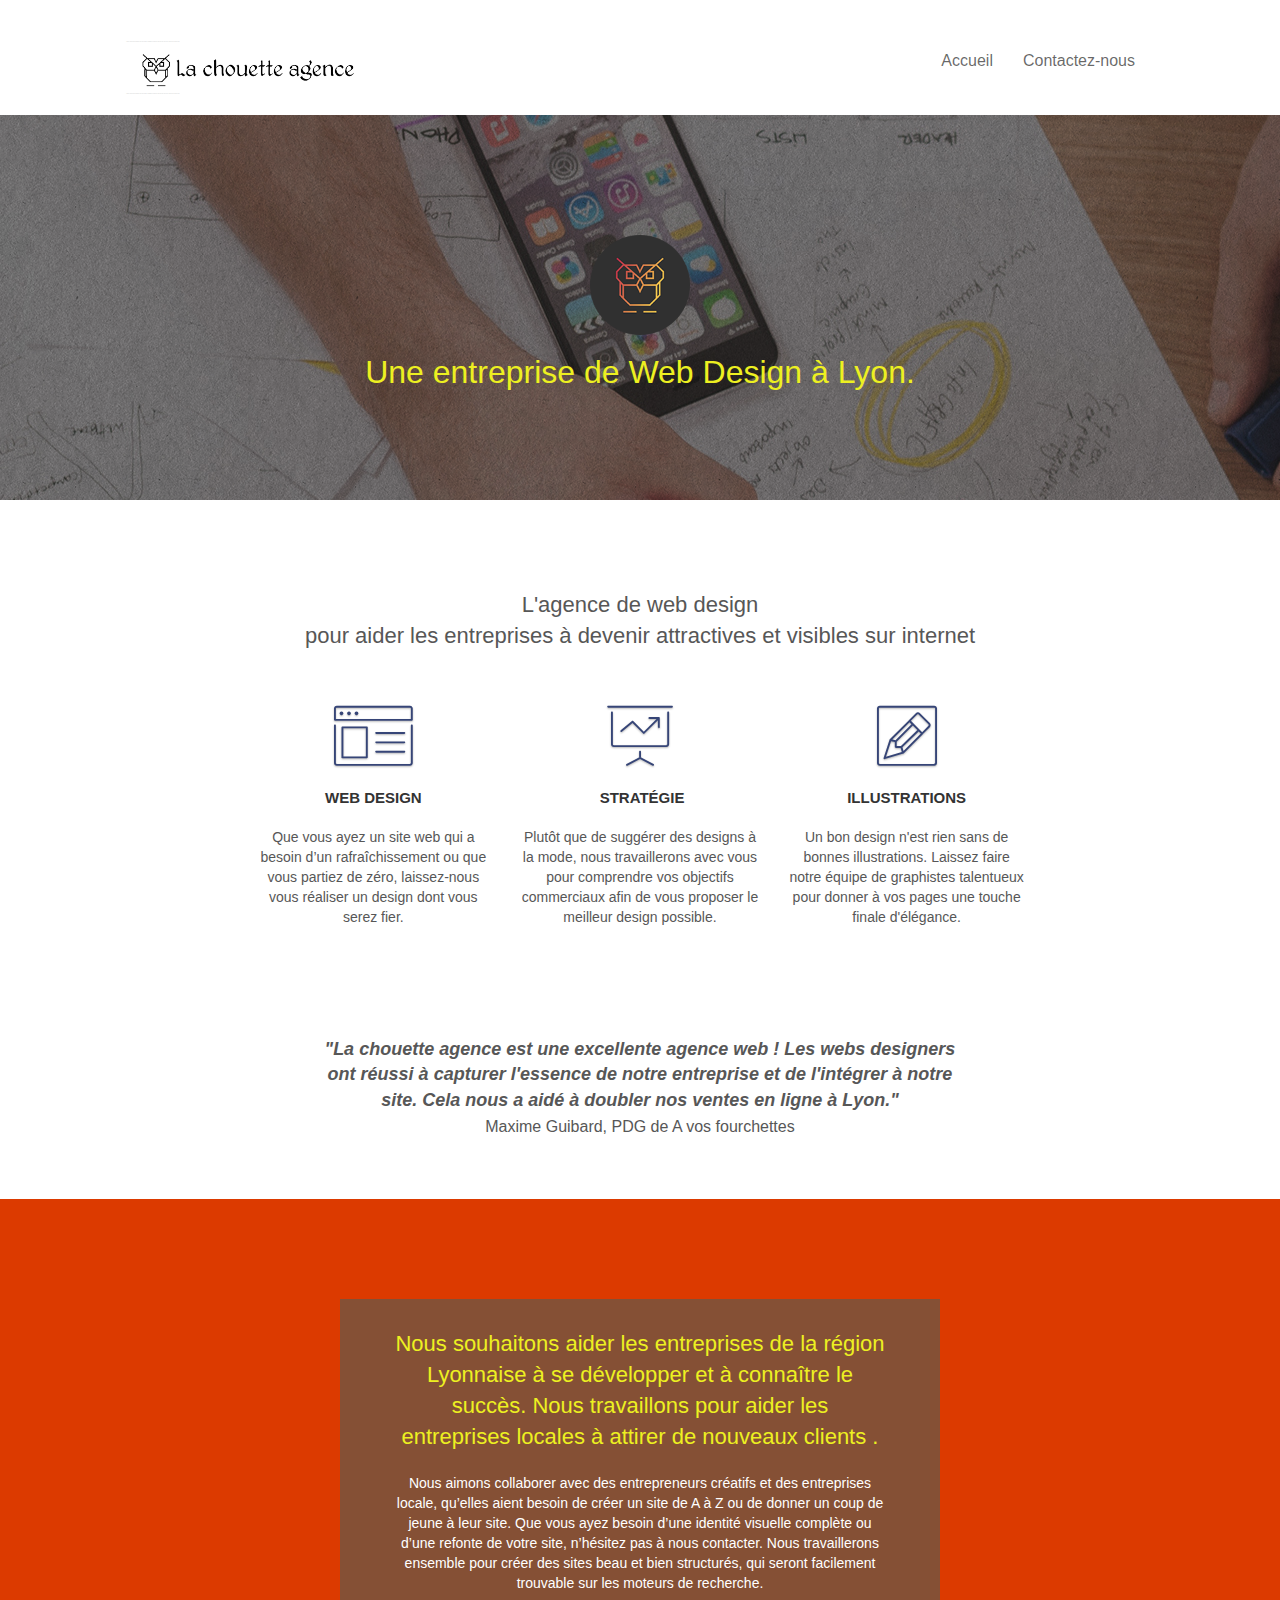
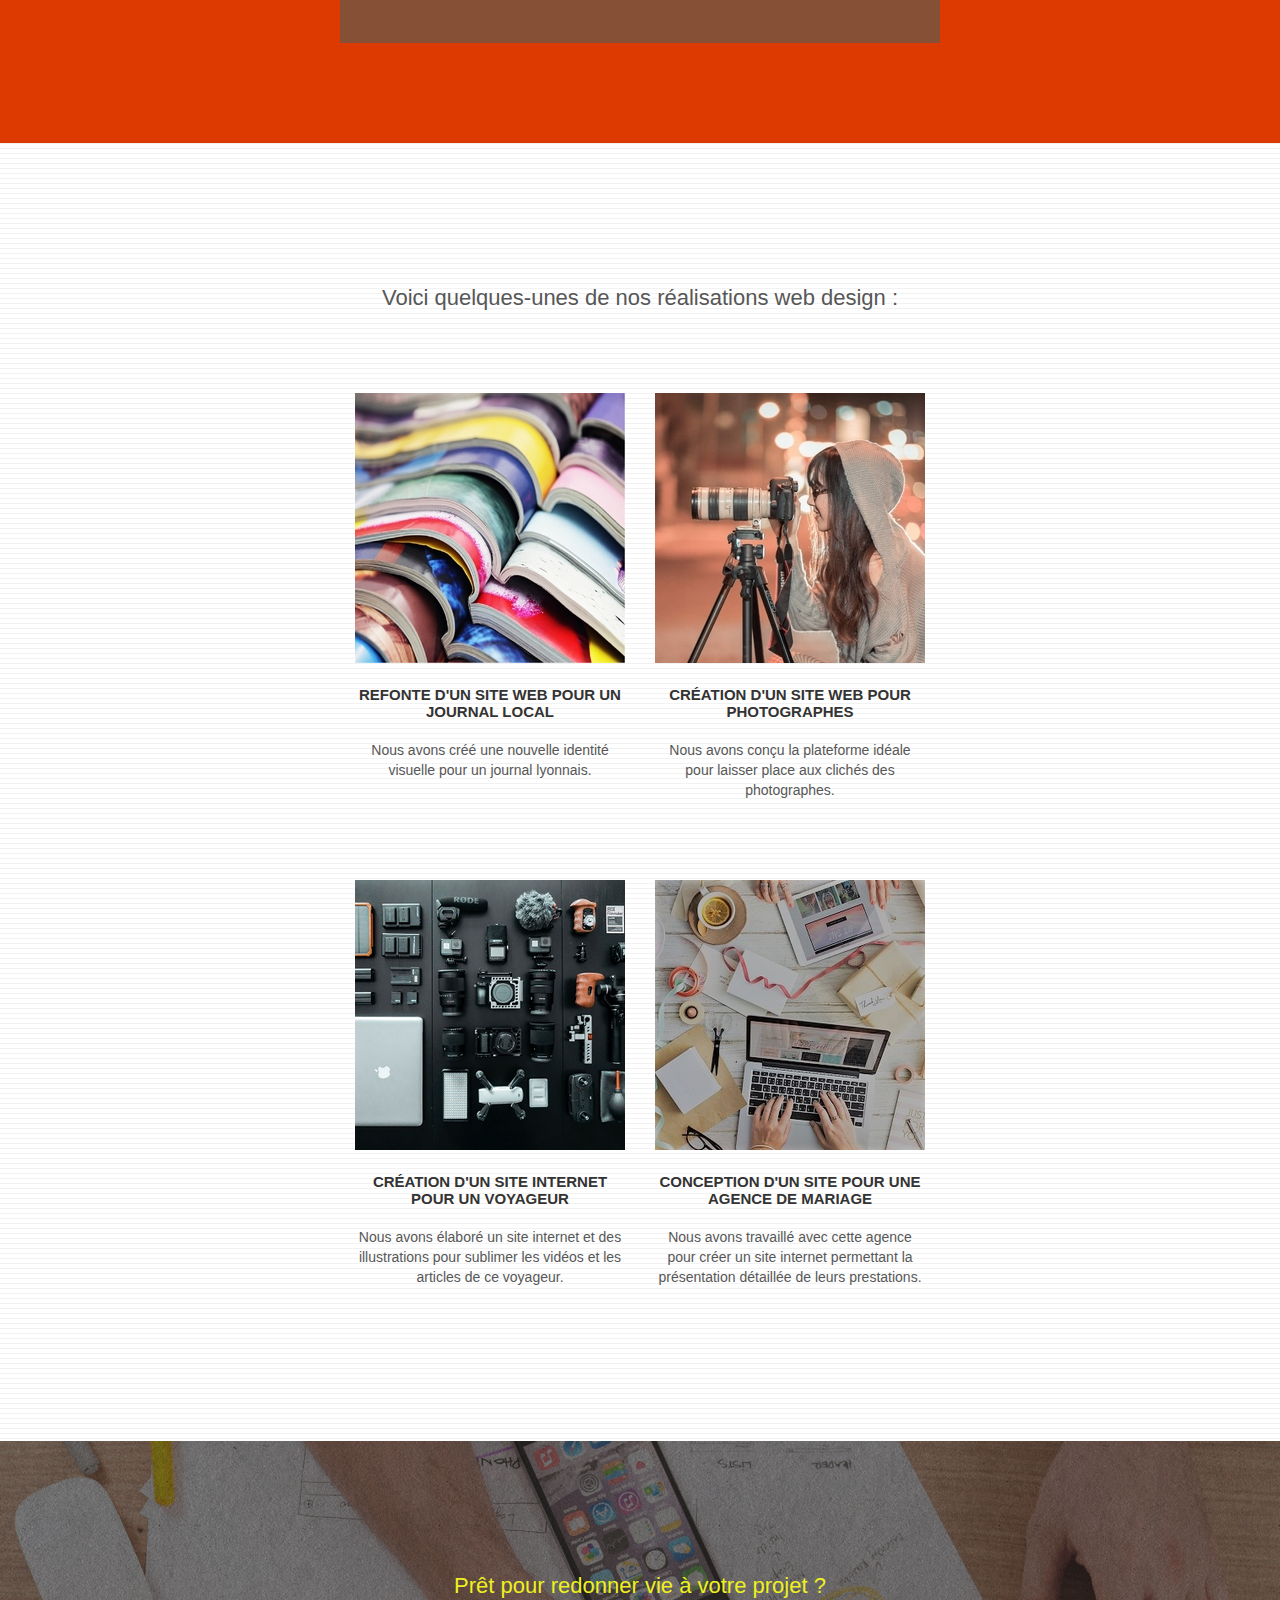
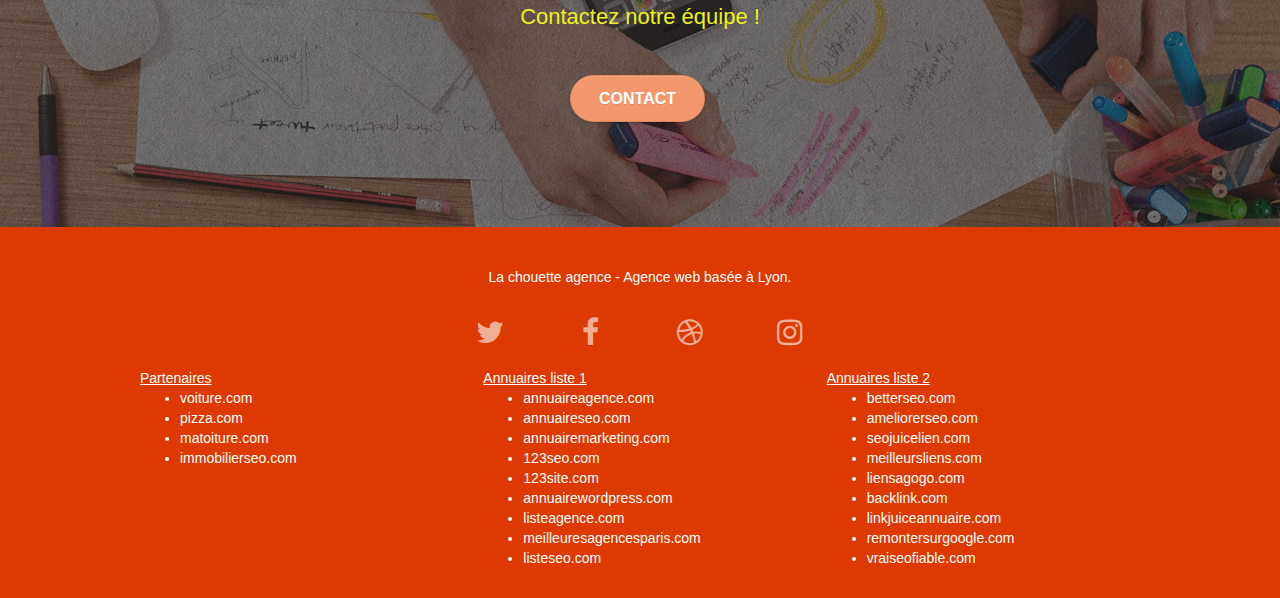
<file: index.html>
<!doctype html>
<html lang="Default">
<head>
    <meta charset="utf-8">
    <meta name="keywords" content="seo, google, site web, site internet, agence design paris, agence design, agence design,agence design,agence design,agence design,agence design,agence design,agence design,agence design">
    <meta name="description" content="">
    <meta name="viewport" content="width=device-width, initial-scale=1.0, viewport-fit=cover">
    <link rel="shortcut icon" type="image/png" href="favicon.jpg">
    
	<link rel="stylesheet" type="text/css" href="./css/bootstrap.css">
	<link rel="stylesheet" type="text/css" href="style.css">
	<link rel="stylesheet" type="text/css" href="./css/font-awesome.css">
	<link rel="stylesheet" type="text/css" href="./css/et-line.css">

    <title>La Chouette Agence - Entreprise Web Design à Lyon </title>

	<meta name="google-site-verification" content="A-fqt4ncC5DJOkE9yRgu0hnitX60gFPUo06zKiLdRI0" />

	<!-- Global site tag (gtag.js) - Google Analytics -->
	<script async src="https://www.googletagmanager.com/gtag/js?id=G-KERZJ0LRE8"></script>
	<script>
  	window.dataLayer = window.dataLayer || [];
  	function gtag(){dataLayer.push(arguments);}
  	gtag('js', new Date());

  	gtag('config', 'G-KERZJ0LRE8');
	</script>

    
<!-- Analytics -->
 
<!-- Analytics END -->
<script src="./js/jquery-2.1.0.js" defer></script>
<script src="./js/bootstrap.js" defer></script>
<script src="./js/blocs.js" defer></script>
<script src="./js/jquery.touchSwipe.js" defer></script>
<script src="./js/gmaps.js" defer></script>
</head>
<body>
<!-- Principal conteneur -->
<div class="page-container">
    
<!-- bloc-0 -->
<div class="bloc bgc-white l-bloc " id="bloc-0">
	<div class="container bloc-sm">

		<nav class="navbar row">
			<div class="navbar-header">
				<div class="keywords" style="color:#cccccc;font-size:1px;">Agence web à paris, stratégie web, web design, illustrations, design de site web, site web, web, internet, site internet, site</div>
				<a class="navbar-brand" href="index.html"><img src="img/la-chouette-agence.png" alt="Logo d'une chouette avec le titre la Chouette Agence" height="40" /></a>
				<div class="keywords" style="color:#cccccc;font-size:1px;">Agence web à paris, stratégie web, web design, illustrations, design de site web, site web, web, internet, site internet, site</div>
				<button id="nav-toggle" type="button" class="ui-navbar-toggle navbar-toggle" data-toggle="collapse" data-target=".navbar-1">
					<span class="sr-only">Toggle navigation</span><span class="icon-bar"></span><span class="icon-bar"></span><span class="icon-bar"></span>
				</button>
			</div>
			<div class="collapse navbar-collapse navbar-1 special-dropdown-nav">
				<ul class="site-navigation nav navbar-nav">
					<li>
						<a href="index.html">Accueil</a>
					</li>
					<li>
					</li>
					<li>
						<a href="page2.html">Contactez-nous</a>
					</li>
				</ul>
			</div>
		</nav>
	</div>
</div>
<!-- bloc-0 END -->

<!-- bloc-1-presentation -->
<div class="bloc bgc-dark-slate-blue bg-banniere d-bloc bg-t-edge bloc-bg-texture texture-paper b-parallax" id="bloc-1-hero">
	<div class="container bloc-lg">
		<div class="row tight-width-whitespace">
			<div class="col-sm-12">
				<img src="img/logo.png" class="center-block image-resize-mode" width="100" alt="Logo d'une chouette" />
				<h1 class="text-center hero-bloc-text tc-white ">
					Une entreprise de Web Design à Lyon.
				</h1>
			</div>
		</div>
	</div>
</div>
<!-- bloc-1-presentation END -->

<!-- bloc-2-services -->
<div class="bloc bgc-white l-bloc" id="bloc-2-services">
	<div class="container bloc-md">
		<div class="row">
			<h2 class="col-sm-12 text-center">
				L'agence de web design <br>
				pour aider les entreprises à devenir attractives et visibles sur internet
			</h2>
		</div>
		<div class="row voffset-lg med-width-whitespace">
			<div class="col-sm-4">
				<div class="text-center">
					<span class="et-icon-browser sm-shadow icon-dark-slate-blue icons icon-lg"></span>
				</div>
				<h3 class="mg-md text-center">
					Web design
				</h3>
				<p class="text-center ">
					Que vous ayez un site web qui a besoin d&rsquo;un rafraîchissement ou que vous partiez de zéro, laissez-nous vous réaliser un design dont vous serez fier.
				</p>
			</div>
			<div class="col-sm-4">
				<div class="text-center">
					<span class="et-icon-presentation sm-shadow icon-dark-slate-blue icons icon-lg"></span>
				</div>
				<h3 class="mg-md text-center">
					&nbsp;Stratégie
				</h3>
				<p class="text-center ">
					Plutôt que de suggérer des designs à la mode, nous travaillerons avec vous pour comprendre vos objectifs commerciaux afin de vous proposer le meilleur design possible.<br>
				</p>
			</div>
			<div class="col-sm-4">
				<div class="text-center">
					<span class="et-icon-edit sm-shadow icon-dark-slate-blue icons icon-lg"></span>
				</div>
				<h3 class="mg-md text-center">
					Illustrations
				</h3>
				<p class="text-center ">
					Un bon design n'est rien sans de bonnes illustrations. Laissez faire notre équipe de graphistes talentueux pour donner à vos pages une touche finale d'élégance.
				</p>
			</div>
		</div>
		<div class="row voffset-lg voffset">
			<div class="col-xs-12 col-md-8 col-md-offset-2 text-center">
				<p id="description">"La chouette agence est une excellente agence web !
				Les webs designers ont réussi à capturer l'essence
				de notre entreprise et de l'intégrer à notre site.
				Cela nous a aidé à doubler nos ventes en ligne à Lyon."<br>
				<span>Maxime Guibard, PDG de A vos fourchettes</span></p>

			</div>
		</div>
	</div>
</div>
<!-- bloc-2-services END -->

<!-- bloc-3-what-i-do -->
<div class="bloc tc-white bgc-atomic-tangerine bg-presentation d-bloc bloc-bg-texture texture-paper b-parallax" id="bloc-3-what-i-do">
	<div class="container bloc-lg">
		<div class="row tight-width-whitespace black-background">
			<div class="col-sm-12">
				<h2 class="mg-md text-center tc-white">
					Nous souhaitons aider les entreprises de la région Lyonnaise à se développer et à connaître le succès. Nous travaillons pour aider les entreprises locales à attirer de nouveaux clients .<br>
				</h2>
				<p class="text-center white">
					Nous aimons collaborer avec des entrepreneurs créatifs et des entreprises locale, qu’elles aient besoin de créer un site de A à Z ou de donner un coup de jeune à leur site. Que vous ayez besoin d’une identité visuelle complète ou d’une refonte de votre site, n’hésitez pas à nous contacter. Nous travaillerons ensemble pour créer des sites beau et bien structurés, qui seront facilement trouvable sur les moteurs de recherche.
				</p>
			</div>
		</div>
	</div>
</div>
<!-- bloc-3-what-i-do END -->

<!-- bloc-4-portfolio -->
<div class="bloc bgc-white bg-lines-h2-bg bg-repeat l-bloc" id="bloc-4-portfolio">
	<div class="container bloc-lg">
		<div class="row">
			<div class="col-sm-12 text-center" id="réalisation">
				<h2>Voici quelques-unes de nos réalisations web design : </h2>
			</div>
		</div>
		<div class="row tight-width-whitespace portfolio-row">
			<div class="col-sm-6">
				<a href="#" data-lightbox="img/1.2.jpg" data-gallery-id="gallery-1" data-caption="Refonte d'un site web pour un journal local" data-frame="snapshot-lb"><img src="img/1.2.jpg" alt="Des magazines ouverts empilés les uns sur les autres" class="img-responsive portfolio-thumb" /></a>
				<h3 class="mg-md text-center">
					Refonte d'un site web pour un journal local
				</h3>
				<p class="text-center">
					Nous avons créé une nouvelle identité visuelle pour un journal lyonnais.
				</p>
			</div>
			<div class="col-sm-6">
				<a href="#" data-lightbox="img/2.2.jpg" data-gallery-id="gallery-1" data-caption="Création d'un site web pour photographes" data-frame="snapshot-lb"><img src="img/2.2.jpg" class="img-responsive portfolio-thumb" alt="Une personne qui prends une photo" /></a>
				<h3 class="mg-md text-center">
					Création d'un site web pour photographes
				</h3>
				<p class="text-center">
					Nous avons conçu la plateforme idéale pour laisser place aux clichés des photographes.
				</p>
			</div>
		</div>
		<div class="row tight-width-whitespace portfolio-row">
			<div class="col-sm-6">
				<a href="#" data-lightbox="img/3.2.jpg" data-gallery-id="gallery-1" data-caption="Création d'un site internet pour un voyageur" data-frame="snapshot-lb"><img src="img/3.2.jpg" class="img-responsive portfolio-thumb" alt="Table vu du dessus avec plusieurs appareils électroniquues"/></a>
				<h3 class="mg-md text-center">
					Création d'un site internet pour un voyageur
				</h3>
				<p class="text-center">
					Nous avons élaboré un site internet et des illustrations pour sublimer les vidéos et les articles de ce voyageur.
				</p>
			</div>
			<div class="col-sm-6">
				<a href="#" data-lightbox="img/4.2.jpg" data-gallery-id="gallery-1" data-caption="Conception d'un site pour une agence de mariage" data-frame="snapshot-lb"><img src="img/4.2.jpg" class="img-responsive portfolio-thumb" alt="Bureau avec du matériel pour travailler à la création d'un marriage" /></a>
				<h3 class="mg-md text-center">
					Conception d'un site pour une agence de mariage
				</h3>
				<p class="text-center">
					Nous avons travaillé avec cette agence pour créer un site internet permettant la présentation détaillée de leurs prestations.
				</p>
			</div>
		</div>
	</div>
</div>
<!-- bloc-4-portfolio END -->

<!-- bloc-5-cta -->
<div class="bloc bgc-dark-slate-blue bg-banniere d-bloc bloc-bg-texture texture-paper" id="bloc-5-cta">
	<div class="container bloc-lg">
		<div class="row">
			<h2 class="mg-md text-center tc-white">
				Prêt pour redonner vie à votre projet ?<br>Contactez notre équipe !
			</h2>
			<div class="col-sm-12 text-center">
				<a href="page2.html" class="btn btn-atomic-tangerine btn-clean btn-rd btn-lg cta-hero">Contact</a>
			</div>
		</div>
	</div>
</div>
<!-- bloc-5-cta END -->

<!-- Footer - bloc-8 -->
<div class="bloc bgc-atomic-tangerine d-bloc" id="bloc-8">
	<div class="container bloc-sm">
		<div class="row">
			<div class="col-sm-12">
				<p class="text-center white">
					La chouette agence - Agence web basée à Lyon.<br>
				</p>
				<div class="row row-no-gutters social">
					<div class="col-sm-3">
						<div class="text-center">
							<a class="social" href="index.html"><span class="fa fa-twitter icon-md"></span></a>
						</div>
					</div>
					<div class="col-sm-3">
						<div class="text-center">
							<a class="social" href="index.html"><span class="fa fa-facebook icon-md"></span></a>
						</div>
					</div>
					<div class="col-sm-3">
						<div class="text-center">
							<a class="social" href="index.html"><span class="fa fa-dribbble icon-md"></span></a>
						</div>
					</div>
					<div class="col-sm-3">
						<div class="text-center">
							<a class="social" href="index.html"><span class="fa fa-instagram icon-md"></span></a>
						</div>
					</div>
				</div>
				<div class="row">
					<div class="col-sm-4">
						<span class="souligner">Partenaires</span>
							<ul>
								<li><a href="voiture.com">voiture.com</a></li>
								<li><a href="pizza.com">pizza.com</a></li>
								<li><a href="matoiture.com">matoiture.com</a></li>
								<li><a href="immobilierseo.com">immobilierseo.com</a></li>
							</ul>		
					</div>
					<div class="col-sm-4">
						<span class="souligner">Annuaires liste 1 </span>
						<ul>
							<li><a href="annuaireagence.com">annuaireagence.com</a></li>
							<li><a href="annuaireseo.com">annuaireseo.com</a></li>
							<li><a href="annuairemarketing.com">annuairemarketing.com</a></li>
							<li><a href="123seoture.com">123seo.com</a></li>
							<li><a href="123site.com">123site.com</a></li>
							<li><a href="annuairewordpress.com">annuairewordpress.com</a></li>
							<li><a href="listeagence.com">listeagence.com</a></li>
							<li><a href="meilleuresagencesparis.com">meilleuresagencesparis.com</a></li>
							<li><a href="listeseo.com">listeseo.com</a></li>
						</ul>
					</div>
					<div class="col-sm-4">
						<span class="souligner">Annuaires liste 2 </span>
						<ul>
							<li><a href="betterseo.com">betterseo.com</a></li>
							<li><a href="ameliorerseo.com">ameliorerseo.com</a></li>
							<li><a href="seojuicelien.com">seojuicelien.com</a></li>
							<li><a href="meilleursliens.com">meilleursliens.com</a></li>
							<li><a href="liensagogo.com">liensagogo.com</a></li>
							<li><a href="backlink.com">backlink.com</a></li>
							<li><a href="linkjuiceannuaire.com">linkjuiceannuaire.com</a></li>
							<li><a href="remontersurgoogle.com">remontersurgoogle.com</a></li>
							<li><a href="vraiseofiable.com">vraiseofiable.com</a></li>
						</ul>
					</div>
				</div>
			</div>
		</div>
	</div>
</div>
<!-- Footer - bloc-8 END -->

</div>
<!-- Principal conteneur END -->
    

</body>

</html>
</file>
<file: style.css>
body {
    margin: 0;
    padding: 0;
    background: #FFF;
    overflow-x: hidden;
    -webkit-font-smoothing: antialiased;
    -moz-osx-font-smoothing: grayscale;
}

a,
button {
    transition: all .3s ease-in-out;
    outline: none!important;
}

a:hover {
    text-decoration: none;
    cursor: pointer;
}

#page-loading-blocs-notifaction {
    position: fixed;
    top: 0;
    bottom: 0;
    width: 100%;
    z-index: 100000;
    background: #FFFFFF url("img/pageload-spinner.gif") no-repeat center center;
}

.bloc {
    width: 100%;
    clear: both;
    background: 50% 50% no-repeat;
    padding: 0 50px;
    -webkit-background-size: cover;
    -moz-background-size: cover;
    -o-background-size: cover;
    background-size: cover;
    position: relative;
}

.bloc .container {
    padding-left: 0;
    padding-right: 0;
}

#bloc-5-cta {
    z-index: 1000;
}

.bloc-lg {
    padding: 100px 50px;
}

.bloc-md {
    padding: 50px;
}

.bloc-sm {
    padding: 20px 50px;
}

.bg-center,
.bg-l-edge,
.bg-r-edge,
.bg-t-edge,
.bg-b-edge,
.bg-tl-edge,
.bg-bl-edge,
.bg-tr-edge,
.bg-br-edge,
.bg-repeat {
    -webkit-background-size: auto!important;
    -moz-background-size: auto!important;
    -o-background-size: auto!important;
    background-size: auto!important;
}

.bg-repeat {
    background: repeat;
}

.bg-t-edge {
    background: top no-repeat;
}

.bloc-bg-texture::before {
    content: "";
    background-size: 2px 2px;
    position: absolute;
    top: 0;
    bottom: 0;
    left: 0;
    right: 0;
}

.texture-paper::before {
    background: url("img/texture-paper.png");
    background-size: 280px 280px;
    z-index: -100;
}

.b-parallax {
    background-attachment: fixed;
}

.d-bloc {
    color: rgba(255, 255, 255);
}

.d-bloc button:hover {
    color: rgba(255, 255, 255, .9);
}

.d-bloc .icon-round,
.d-bloc .icon-square,
.d-bloc .icon-rounded,
.d-bloc .icon-semi-rounded-a,
.d-bloc .icon-semi-rounded-b {
    border-color: rgba(255, 255, 255, .9);
}

.d-bloc .divider-h span {
    border-color: rgba(255, 255, 255, .2);
}

.d-bloc .a-btn,
.d-bloc .navbar a,
.d-bloc .navbar-brand,
.d-bloc a .icon-sm,
.d-bloc a .icon-md,
.d-bloc a .icon-lg,
.d-bloc a .icon-xl,
.d-bloc h1 a,
.d-bloc h2 a,
.d-bloc h3 a,
.d-bloc h4 a,
.d-bloc h5 a,
.d-bloc h6 a,
.d-bloc p a {
    color: rgba(255, 255, 255, .6);
}

.d-bloc .a-btn:hover,
.d-bloc .navbar a:hover,
.d-bloc .navbar-brand:hover,
.d-bloc a:hover .icon-sm,
.d-bloc a:hover .icon-md,
.d-bloc a:hover .icon-lg,
.d-bloc a:hover .icon-xl,
.d-bloc h1 a:hover,
.d-bloc h2 a:hover,
.d-bloc h3 a:hover,
.d-bloc h4 a:hover,
.d-bloc h5 a:hover,
.d-bloc h6 a:hover,
.d-bloc p a:hover {
    color: rgba(255, 255, 255, 1);
}

.d-bloc .navbar-toggle .icon-bar {
    background: rgba(255, 255, 255, 1);
}

.d-bloc .btn-wire,
.d-bloc .btn-wire:hover {
    color: rgba(255, 255, 255, 1);
    border-color: rgba(255, 255, 255, 1);
}

.d-bloc .panel {
    color: rgba(0, 0, 0, .5);
}

.d-bloc .panel button:hover {
    color: rgba(0, 0, 0, .7);
}

.d-bloc .panel icon {
    border-color: rgba(0, 0, 0, .7);
}

.d-bloc .panel .divider-h span {
    border-color: rgba(0, 0, 0, .1);
}

.d-bloc .panel .a-btn {
    color: rgba(0, 0, 0, .6);
}

.d-bloc .panel .a-btn:hover {
    color: rgba(0, 0, 0, 1);
}

.d-bloc .panel .btn-wire,
.d-bloc .panel .btn-wire:hover {
    color: rgba(0, 0, 0, .7);
    border-color: rgba(0, 0, 0, .3);
}

.d-bloc .panel,
.l-bloc {
    color: rgba(0, 0, 0, .5);
}

.d-bloc .panel button:hover,
.l-bloc button:hover {
    color: rgba(0, 0, 0, .7);
}

.l-bloc .icon-round,
.l-bloc .icon-square,
.l-bloc .icon-rounded,
.l-bloc .icon-semi-rounded-a,
.l-bloc .icon-semi-rounded-b {
    border-color: rgba(0, 0, 0, .7);
}

.d-bloc .panel .divider-h span,
.l-bloc .divider-h span {
    border-color: rgba(0, 0, 0, .1);
}

.d-bloc .panel .a-btn,
.l-bloc .a-btn,
.l-bloc .navbar a,
.l-bloc .navbar-brand,
.l-bloc a .icon-sm,
.l-bloc a .icon-md,
.l-bloc a .icon-lg,
.l-bloc a .icon-xl,
.l-bloc h1 a,
.l-bloc h2 a,
.l-bloc h3 a,
.l-bloc h4 a,
.l-bloc h5 a,
.l-bloc h6 a,
.l-bloc p a {
    color: rgba(0, 0, 0, .6);
}

.d-bloc .panel .a-btn:hover,
.l-bloc .a-btn:hover,
.l-bloc .navbar a:hover,
.l-bloc .navbar-brand:hover,
.l-bloc a:hover .icon-sm,
.l-bloc a:hover .icon-md,
.l-bloc a:hover .icon-lg,
.l-bloc a:hover .icon-xl,
.l-bloc h1 a:hover,
.l-bloc h2 a:hover,
.l-bloc h3 a:hover,
.l-bloc h4 a:hover,
.l-bloc h5 a:hover,
.l-bloc h6 a:hover,
.l-bloc p a:hover {
    color: rgba(0, 0, 0, 1);
}

.l-bloc .navbar-toggle .icon-bar {
    color: rgba(0, 0, 0, .6);
}

.d-bloc .panel .btn-wire,
.d-bloc .panel .btn-wire:hover,
.l-bloc .btn-wire,
.l-bloc .btn-wire:hover {
    color: rgba(0, 0, 0, .7);
    border-color: rgba(0, 0, 0, .3);
}

.voffset {
    margin-top: 30px;
}

.voffset-lg {
    margin-top: 80px;
}

.row-no-gutters {
    margin-right: 0;
    margin-left: 0;
}

.row.row-no-gutters > [class^="col-"],
.row.row-no-gutters > [class*=" col-"] {
    padding-right: 0;
    padding-left: 0;
}

#bloc-1-hero h1 {
    font-size: 32px;
}

.navbar {
    margin-bottom: 0;
    z-index: 1;
}

.navbar-brand {
    height: auto;
    padding: 3px 15px;
    font-size: 25px;
    font-weight: normal;
    font-weight: 600;
    line-height: 44px;
}

.navbar-brand img {
    max-height: 200px;
    margin: 0 5px 0 0;
    display: inline;
}

.navbar-brand img[src$=svg] {
    min-width: 100px;
}

.nav-center .navbar-brand img {
    margin: 0;
}

.navbar .nav {
    padding-top: 2px;
    margin-right: -16px;
    float: right;
    z-index: 1;
}

.nav > li {
    float: left;
    margin-top: 4px;
    font-size: 16px;
}

.navbar-nav .open .dropdown-menu > li > a {
    text-align: inherit;
}

.nav > li a:hover,
.nav > li a:focus {
    background: transparent;
}

.navbar-toggle {
    margin: 10px 10px 0 0;
    border: 0px;
}

.navbar-toggle:hover {
    background: transparent!important;
}

.navbar-toggle .icon-bar {
    background-color: rgba(0, 0, 0, .5);
    width: 26px;
}

.nav-invert .navbar .nav {
    float: left;
}

.nav-invert .navbar-header,
.nav-invert .navbar-brand {
    float: right;
    position: relative;
    z-index: 2;
}

@media (min-width: 768px) {
    .site-navigation {
        position: absolute;
        top: 50%;
        right: 20px;
        transform: translate(0, -50%);
        -webkit-transform: translateY(-50%);
    }
    .nav > li .dropdown-menu a,
    .nav > li .dropdown-menu a:hover {
        color: #484848;
    }
    .nav-invert .site-navigation {
        left: 0;
        right: 0;
    }
    .nav-center {
        text-align: center;
    }
    .nav-center .navbar-header {
        width: 100%;
    }
    .nav-center .navbar-header,
    .nav-center .navbar-brand,
    .nav-center .nav > li {
        float: none;
        display: inline-block;
    }
    .nav-center .site-navigation {
        position: relative;
        width: 100%;
        right: 0;
        margin-right: 0px;
        margin-top: 20px;
    }
    .nav-center.mini-nav .navbar-toggle {
        float: none;
        margin: 10px auto 0;
    }
}

.nav > li > .dropdown a {
    background: none!important;
    display: block;
    padding: 14px 15px;
}

nav .caret {
    margin: 0 5px;
}

.dropdown-menu .dropdown-menu {
    top: -8px;
    left: 100%;
}

.dropdown-menu .dropmenu-flow-right {
    top: 100%;
    left: 0;
    margin-left: -1px;
    border-top-left-radius: 0;
    border-top-right-radius: 0;
}

.dropdown-menu .dropdown span {
    border: 4px solid black;
    border-top-color: transparent;
    border-right-color: transparent;
    border-bottom-color: transparent;
    margin: 6px -5px 0 0!important;
    float: right;
}

.mg-md {
    margin-top: 10px;
    margin-bottom: 20px;
}

.mg-lg {
    margin-top: 10px;
    margin-bottom: 40px;
}

.btn {
    margin: 0 5px 5px 0;
}

.btn.pull-right {
    margin: 0 0 5px 5px;
}

.btn-d,
.btn-d:hover,
.btn-d:focus {
    color: #FFF;
    background: rgba(0, 0, 0, .3);
}

button {
    outline: none!important;
}

.btn-rd {
    border-radius: 40px;
}

.btn-clean {
    border: 1px solid rgba(0, 0, 0, .08);
    border-bottom-color: rgba(0, 0, 0, .1);
    text-shadow: 0 1px 0 rgba(0, 0, 1, .1);
    box-shadow: 0 1px 3px rgba(0, 0, 1, .25), inset 0 1px 0 0 rgba(255, 255, 255, .15);
}

.icon-md {
    font-size: 30px!important;
}

.icon-lg {
    font-size: 60px!important;
}

.sm-shadow {
    text-shadow: 0 1px 2px rgba(0, 0, 0, .3);
}

.panel-sq,
.panel-sq .panel-heading,
.panel-sq .panel-footer {
    border-radius: 0;
}

.panel-rd {
    border-radius: 30px;
}

.panel-rd .panel-heading {
    border-radius: 29px 29px 0 0;
}

.panel-rd .panel-footer {
    border-radius: 0 0 29px 29px;
}

.form-control {
    border-color: rgba(0, 0, 0, .1);
    box-shadow: none;
}

.scrollToTop {
    width: 40px;
    height: 40px;
    position: fixed;
    bottom: 20px;
    right: 20px;
    opacity: 0;
    z-index: 500;
    transition: all .3s ease-in-out;
}

.scrollToTop span {
    margin-top: 6px;
}

.showScrollTop {
    font-size: 14px;
    opacity: 1;
}

a[data-lightbox] {
    position: relative;
    display: block;
    text-align: center;
}

a[data-lightbox]:hover::before {
    content: "+";
    font-family: "HelveticaNeue-Light", "Helvetica Neue Light", "Helvetica Neue", Helvetica, Arial;
    font-size: 32px;
    width: 50px;
    height: 50px;
    margin-left: -25px;
    border-radius: 50%;
    background: rgba(0, 0, 0, .6);
    color: #FFF;
    font-weight: 100;
    z-index: 1;
    position: absolute;
    top: 50%;
    transform: translateY(-50%);
    -webkit-transform: translateY(-50%);
}

a[data-lightbox]:hover img {
    opacity: 0.6;
    -webkit-animation-fill-mode: none;
    animation-fill-mode: none;
}

#lightbox-modal {
    display: flex;
    align-items: center;
}

#lightbox-modal .modal-dialog {
    width: 90%;
    max-width: 900px;
    margin: 0 auto 0;
}

#lightbox-modal .modal-dialog img {
    max-height: 90vh;
    margin: 0 auto;
}

.lightbox-caption {
    padding: 20px;
    color: #FFF;
    background: rgba(0, 0, 0, .5);
    position: absolute;
    left: 15px;
    right: 15px;
    bottom: 5px;
}

.close-lightbox {
    color: #FFF;
    font-size: 30px;
    position: absolute;
    top: 20px;
    right: 20px;
    z-index: 20;
    background: rgba(0, 0, 0, .5);
    border: none;
    line-height: 30px;
    padding: 0 9px 5px;
    opacity: 0.3;
}

.close-lightbox:hover,
.next-lightbox:hover,
.prev-lightbox:hover {
    opacity: 1.0;
    color: #FFF;
}

.next-lightbox,
.prev-lightbox {
    font-size: 20px;
    color: rgba(255, 255, 255, .9);
    background: rgba(0, 0, 0, .5);
    transition: all .2s ease-in-out;
    position: absolute;
    top: 45%;
    z-index: 1;
    opacity: 0.4;
}

.next-lightbox {
    padding: 6px 8px 1px 13px;
    right: 25px;
}

.prev-lightbox {
    padding: 6px 13px 1px 10px;
    left: 25px;
}

.snapshot-lb .modal-body {
    padding-bottom: 45px;
}

.snapshot-lb .lightbox-caption {
    padding: 0;
    color: rgba(0, 0, 0, .5);
    background: none;
}

h1,
h2,
h3,
h4,
h5,
h6,
p,
label,
.btn {
    font-family: "helvetica";
    font-weight: 400;
    color: #575757!important;
}

a{
    color: white;
}

.container {
    max-width: 1000px;
}

.hero-bloc-text {
    font-size: 38px;
}

.hero-bloc-text-sub {
    font-size: 36px;
}

.statement-bloc-text {
    line-height: 26px;
    font-style: italic;
    font-size: 20px;
    text-align: center;
    font-weight: lighter;
    max-width: 520px;
    margin: auto auto auto auto;
}

p {
    font-size: 14px;
}

.tight-width-whitespace {
    max-width: 600px;
    margin: auto auto auto auto;
}

.h1 {
    font-size: 20px;
    font-family: "Open Sans";
}

.cta-hero {
    margin-top: 22px;
    color: #FFFFFF!important;
    text-transform: uppercase;
    padding: 12px 28px 12px 28px;
    font-size: 16px;
    font-weight: 700;
}

.social {
    max-width: 400px;
    margin: auto auto auto auto;
}

h2 {
    font-size: 22px;
    line-height: 1.4em;
}

h3 {
    font-size: 15px;
    text-transform: uppercase;
    font-weight: 700;
    color: #333333!important;
}

.med-width-whitespace {
    max-width: 800px;
    margin: auto auto auto auto;
    box-shadow: 0px 0px 0px #000000;
}

h1 {
    color: #333333!important;
}

h4 {
    color: #333333!important;
}

.icons {
    margin-bottom: 14px;
    margin-top: 24px;
}

.white {
    color: #FFFFFF!important;
}

.portfolio-thumb {
    margin-bottom: 24px;
}

.portfolio-row {
    margin-bottom: 44px;
    margin-top: 50px;
}

.avatar {
    box-shadow: 0px 4px 9px rgba(0, 0, 0, 0.3);
}

.black-background {
    background-color: rgba(95, 90, 76, 0.7);
    padding: 40px 40px 40px 40px;
}

.bold-link {
    font-weight: 900;
    text-decoration: underline!important;
}

.bgc-white {
    background-color: #FFFFFF;
}

.bgc-dark-slate-blue {
    background-color: #364577;
}

.bgc-atomic-tangerine {
    background-color: #DC3A00;
}


.tc-white {
    color:  rgb(237, 240, 33)!important;
}

#colorTitreFormulaire{
    color: white!important;
}

.btn-atomic-tangerine {
    background: #F3976C;
    color: #FFFFFF!important;
}

.btn-atomic-tangerine:hover {
    background: #c27956!important;
    color: #FFFFFF!important;
}

.ltc-white {
    color: #FFFFFF!important;
}

.ltc-white:hover {
    color: #cccccc!important;
}

.ltc-atomic-tangerine {
    color: #F3976C!important;
}

.ltc-atomic-tangerine:hover {
    color: #c27956!important;
}

.icon-dark-slate-blue {
    color: #364577!important;
    border-color: #364577!important;
}

.bg-dots-bg {
    background-image: url("img/dots-bg.png");
}

.bg-lines-h2-bg {
    background-image: url("img/lines-h2-bg.png");
}

.bg-banniere {
    background-image: url("img/la-chouette-agence-banniere.jpg");
    z-index: -99;
}

.bg-presentation {
    background-image: url("img/image-de-presentation.2.jpg");
}

#description {
    font-size: 18px;
    font-weight: bold;
    font-style: italic;
}

#description > span {
    font-size: 16px;
    font-weight: normal;
    font-style: normal;
}

.row {
    padding-top: 2rem;
}

.souligner{
    text-decoration: underline;
}


@media (max-width: 1024px) {
    .bloc {
        padding-left: 20px;
        padding-right: 20px;
    }
    .bloc.full-width-bloc,
    .bloc-tile-2.full-width-bloc .container,
    .bloc-tile-3.full-width-bloc .container,
    .bloc-tile-4.full-width-bloc .container {
        padding-left: 0;
        padding-right: 0;
    }
}

@media (max-width: 992px) and (min-width: 768px) {
    .navbar .nav {
        max-width: 80%
    }
    .nav-center.navbar .nav {
        max-width: 100%
    }
}

@media only screen and (min-device-width: 768px) and (max-device-width: 1024px) and (orientation: landscape) {
    .b-parallax {
        background-attachment: scroll;
    }
}

@media only screen and (min-device-width: 1024px) and (max-device-width: 1366px) and (-webkit-min-device-pixel-ratio: 1.5) {
    .b-parallax {
        background-attachment: scroll;
    }
}

@media (max-width: 991px) {
    .container {
        width: 100%;
    }
    .b-parallax {
        background-attachment: scroll;
    }
    .page-container,
    #hero-bloc {
        overflow-x: hidden;
        position: relative;
    }
    .bloc {
        padding-left: constant(safe-area-inset-left);
        padding-right: constant(safe-area-inset-right);
    }
    .bloc-group,
    .bloc-group .bloc {
        display: block;
        width: 100%;
    }
    .bloc-fill-screen .fill-bloc-top-edge,
    .bloc-fill-screen .fill-bloc-bottom-edge {
        padding: 0 20px;
        padding-left: constant(safe-area-inset-left);
        padding-right: constant(safe-area-inset-right);
    }
}

@media (max-width: 767px) {
    .page-container {
        overflow-x: hidden;
        position: relative;
    }
    h1,
    h2,
    h3,
    h4,
    h5,
    h6,
    p,
    #disqus_thread {
        padding-left: 10px!important;
        padding-right: 10px!important;
    }
    .b-parallax {
        background-attachment: scroll;
    }
    .navbar .nav {
        padding-top: 0;
        border-top: 1px solid rgba(0, 0, 0, .2);
        float: none!important;
    }
    .navbar.row {
        margin-left: 0;
        margin-right: 0;
    }
    .site-navigation {
        position: inherit;
        transform: none;
        -webkit-transform: none;
        -ms-transform: none;
    }
    .nav > li {
        margin-top: 0;
        border-bottom: 1px solid rgba(0, 0, 0, .1);
        background: rgba(0, 0, 0, .05);
        text-align: left;
        padding-left: 15px;
        width: 100%;
    }
    .nav > li:hover {
        background: rgba(0, 0, 0, .08);
    }
    .dropdown .dropdown a .caret {
        float: none;
        margin: 5px 0 0 10px!important;
        border: 4px solid black;
        border-bottom-color: transparent;
        border-right-color: transparent;
        border-left-color: transparent;
    }
    #hero-bloc .navbar .nav {
        background: rgba(0, 0, 0, .8);
    }
    #hero-bloc .navbar .nav a {
        color: rgba(255, 255, 255, .6);
    }
    .hero {
        padding: 50px 0;
    }
    .hero-nav {
        left: -1px;
        right: -1px;
    }
    .navbar-collapse {
        padding: 0;
        overflow-x: hidden;
        -webkit-box-shadow: none;
        box-shadow: none;
    }
    .navbar-brand img {
        max-height: 40px;
        width: auto;
    }
    .nav-invert .navbar-header {
        float: none;
        width: 100%;
    }
    .nav-invert .navbar-toggle {
        float: left;
        margin-left: 10px;
    }
    .bloc {
        padding-left: 0;
        padding-right: 0;
    }
    .bloc-xxl,
    .bloc-xl,
    .bloc-lg {
        padding: 40px 0;
        z-index: 4000;
    }
    .bloc-sm,
    .bloc-md {
        padding-left: 0;
        padding-right: 0;
    }
    .bloc-tile-2 .container,
    .bloc-tile-3 .container,
    .bloc-tile-4 .container,
    .bloc-fill-screen .fill-bloc-top-edge,
    .bloc-fill-screen .fill-bloc-bottom-edge {
        padding-left: 0;
        padding-right: 0;
    }
    .a-block {
        padding: 0 10px;
    }
    .btn-dwn {
        display: none;
    }
    .voffset {
        margin-top: 5px;
    }
    .voffset-md {
        margin-top: 20px;
    }
    .voffset-lg {
        margin-top: 30px;
    }
    form {
        padding: 5px;
    }
    .close-lightbox {
        display: inline-block;
    }
    .blocsapp-device-iphone5 {
        background-size: 216px 425px;
        padding-top: 60px;
        width: 216px;
        height: 425px;
    }
    .blocsapp-device-iphone5 img {
        width: 180px;
        height: 320px;
    }
}

@media (max-width: 400px) {
    .bloc {
        padding-left: 0;
        padding-right: 0;
    }
}

@media (max-width: 767px) {
    .bloc-mob-center-text {
        text-align: center;
    }
}
</file>
<file: css/et-line.css>
@font-face{font-family:et-line;src:url(../fonts/et-line.eot);src:url(../fonts/et-line.eot?#iefix) format('embedded-opentype'),url(../fonts/et-line.woff) format('woff'),url(../fonts/et-line.ttf) format('truetype'),url(../fonts/et-line.svg#et-line) format('svg');font-weight:400;font-style:normal}.et-icon-adjustments,.et-icon-alarmclock,.et-icon-anchor,.et-icon-aperture,.et-icon-attachment,.et-icon-bargraph,.et-icon-basket,.et-icon-beaker,.et-icon-bike,.et-icon-book-open,.et-icon-briefcase,.et-icon-browser,.et-icon-calendar,.et-icon-camera,.et-icon-caution,.et-icon-chat,.et-icon-circle-compass,.et-icon-clipboard,.et-icon-clock,.et-icon-cloud,.et-icon-compass,.et-icon-desktop,.et-icon-dial,.et-icon-document,.et-icon-documents,.et-icon-download,.et-icon-dribbble,.et-icon-edit,.et-icon-envelope,.et-icon-expand,.et-icon-facebook,.et-icon-flag,.et-icon-focus,.et-icon-gears,.et-icon-genius,.et-icon-gift,.et-icon-global,.et-icon-globe,.et-icon-googleplus,.et-icon-grid,.et-icon-happy,.et-icon-hazardous,.et-icon-heart,.et-icon-hotairballoon,.et-icon-hourglass,.et-icon-key,.et-icon-laptop,.et-icon-layers,.et-icon-lifesaver,.et-icon-lightbulb,.et-icon-linegraph,.et-icon-linkedin,.et-icon-lock,.et-icon-magnifying-glass,.et-icon-map,.et-icon-map-pin,.et-icon-megaphone,.et-icon-mic,.et-icon-mobile,.et-icon-newspaper,.et-icon-notebook,.et-icon-paintbrush,.et-icon-paperclip,.et-icon-pencil,.et-icon-phone,.et-icon-picture,.et-icon-pictures,.et-icon-piechart,.et-icon-presentation,.et-icon-pricetags,.et-icon-printer,.et-icon-profile-female,.et-icon-profile-male,.et-icon-puzzle,.et-icon-quote,.et-icon-recycle,.et-icon-refresh,.et-icon-ribbon,.et-icon-rss,.et-icon-sad,.et-icon-scissors,.et-icon-scope,.et-icon-search,.et-icon-shield,.et-icon-speedometer,.et-icon-strategy,.et-icon-streetsign,.et-icon-tablet,.et-icon-target,.et-icon-telescope,.et-icon-toolbox,.et-icon-tools,.et-icon-tools-2,.et-icon-trophy,.et-icon-tumblr,.et-icon-twitter,.et-icon-upload,.et-icon-video,.et-icon-wallet,.et-icon-wine{font-family:et-line;font-style:normal;font-weight:400;font-variant:normal;text-transform:none;line-height:1;-webkit-font-smoothing:antialiased;-moz-osx-font-smoothing:grayscale;display:inline-block}.et-icon-mobile:before{content:"\e000"}.et-icon-laptop:before{content:"\e001"}.et-icon-desktop:before{content:"\e002"}.et-icon-tablet:before{content:"\e003"}.et-icon-phone:before{content:"\e004"}.et-icon-document:before{content:"\e005"}.et-icon-documents:before{content:"\e006"}.et-icon-search:before{content:"\e007"}.et-icon-clipboard:before{content:"\e008"}.et-icon-newspaper:before{content:"\e009"}.et-icon-notebook:before{content:"\e00a"}.et-icon-book-open:before{content:"\e00b"}.et-icon-browser:before{content:"\e00c"}.et-icon-calendar:before{content:"\e00d"}.et-icon-presentation:before{content:"\e00e"}.et-icon-picture:before{content:"\e00f"}.et-icon-pictures:before{content:"\e010"}.et-icon-video:before{content:"\e011"}.et-icon-camera:before{content:"\e012"}.et-icon-printer:before{content:"\e013"}.et-icon-toolbox:before{content:"\e014"}.et-icon-briefcase:before{content:"\e015"}.et-icon-wallet:before{content:"\e016"}.et-icon-gift:before{content:"\e017"}.et-icon-bargraph:before{content:"\e018"}.et-icon-grid:before{content:"\e019"}.et-icon-expand:before{content:"\e01a"}.et-icon-focus:before{content:"\e01b"}.et-icon-edit:before{content:"\e01c"}.et-icon-adjustments:before{content:"\e01d"}.et-icon-ribbon:before{content:"\e01e"}.et-icon-hourglass:before{content:"\e01f"}.et-icon-lock:before{content:"\e020"}.et-icon-megaphone:before{content:"\e021"}.et-icon-shield:before{content:"\e022"}.et-icon-trophy:before{content:"\e023"}.et-icon-flag:before{content:"\e024"}.et-icon-map:before{content:"\e025"}.et-icon-puzzle:before{content:"\e026"}.et-icon-basket:before{content:"\e027"}.et-icon-envelope:before{content:"\e028"}.et-icon-streetsign:before{content:"\e029"}.et-icon-telescope:before{content:"\e02a"}.et-icon-gears:before{content:"\e02b"}.et-icon-key:before{content:"\e02c"}.et-icon-paperclip:before{content:"\e02d"}.et-icon-attachment:before{content:"\e02e"}.et-icon-pricetags:before{content:"\e02f"}.et-icon-lightbulb:before{content:"\e030"}.et-icon-layers:before{content:"\e031"}.et-icon-pencil:before{content:"\e032"}.et-icon-tools:before{content:"\e033"}.et-icon-tools-2:before{content:"\e034"}.et-icon-scissors:before{content:"\e035"}.et-icon-paintbrush:before{content:"\e036"}.et-icon-magnifying-glass:before{content:"\e037"}.et-icon-circle-compass:before{content:"\e038"}.et-icon-linegraph:before{content:"\e039"}.et-icon-mic:before{content:"\e03a"}.et-icon-strategy:before{content:"\e03b"}.et-icon-beaker:before{content:"\e03c"}.et-icon-caution:before{content:"\e03d"}.et-icon-recycle:before{content:"\e03e"}.et-icon-anchor:before{content:"\e03f"}.et-icon-profile-male:before{content:"\e040"}.et-icon-profile-female:before{content:"\e041"}.et-icon-bike:before{content:"\e042"}.et-icon-wine:before{content:"\e043"}.et-icon-hotairballoon:before{content:"\e044"}.et-icon-globe:before{content:"\e045"}.et-icon-genius:before{content:"\e046"}.et-icon-map-pin:before{content:"\e047"}.et-icon-dial:before{content:"\e048"}.et-icon-chat:before{content:"\e049"}.et-icon-heart:before{content:"\e04a"}.et-icon-cloud:before{content:"\e04b"}.et-icon-upload:before{content:"\e04c"}.et-icon-download:before{content:"\e04d"}.et-icon-target:before{content:"\e04e"}.et-icon-hazardous:before{content:"\e04f"}.et-icon-piechart:before{content:"\e050"}.et-icon-speedometer:before{content:"\e051"}.et-icon-global:before{content:"\e052"}.et-icon-compass:before{content:"\e053"}.et-icon-lifesaver:before{content:"\e054"}.et-icon-clock:before{content:"\e055"}.et-icon-aperture:before{content:"\e056"}.et-icon-quote:before{content:"\e057"}.et-icon-scope:before{content:"\e058"}.et-icon-alarmclock:before{content:"\e059"}.et-icon-refresh:before{content:"\e05a"}.et-icon-happy:before{content:"\e05b"}.et-icon-sad:before{content:"\e05c"}.et-icon-facebook:before{content:"\e05d"}.et-icon-twitter:before{content:"\e05e"}.et-icon-googleplus:before{content:"\e05f"}.et-icon-rss:before{content:"\e060"}.et-icon-tumblr:before{content:"\e061"}.et-icon-linkedin:before{content:"\e062"}.et-icon-dribbble:before{content:"\e063"}
</file>
